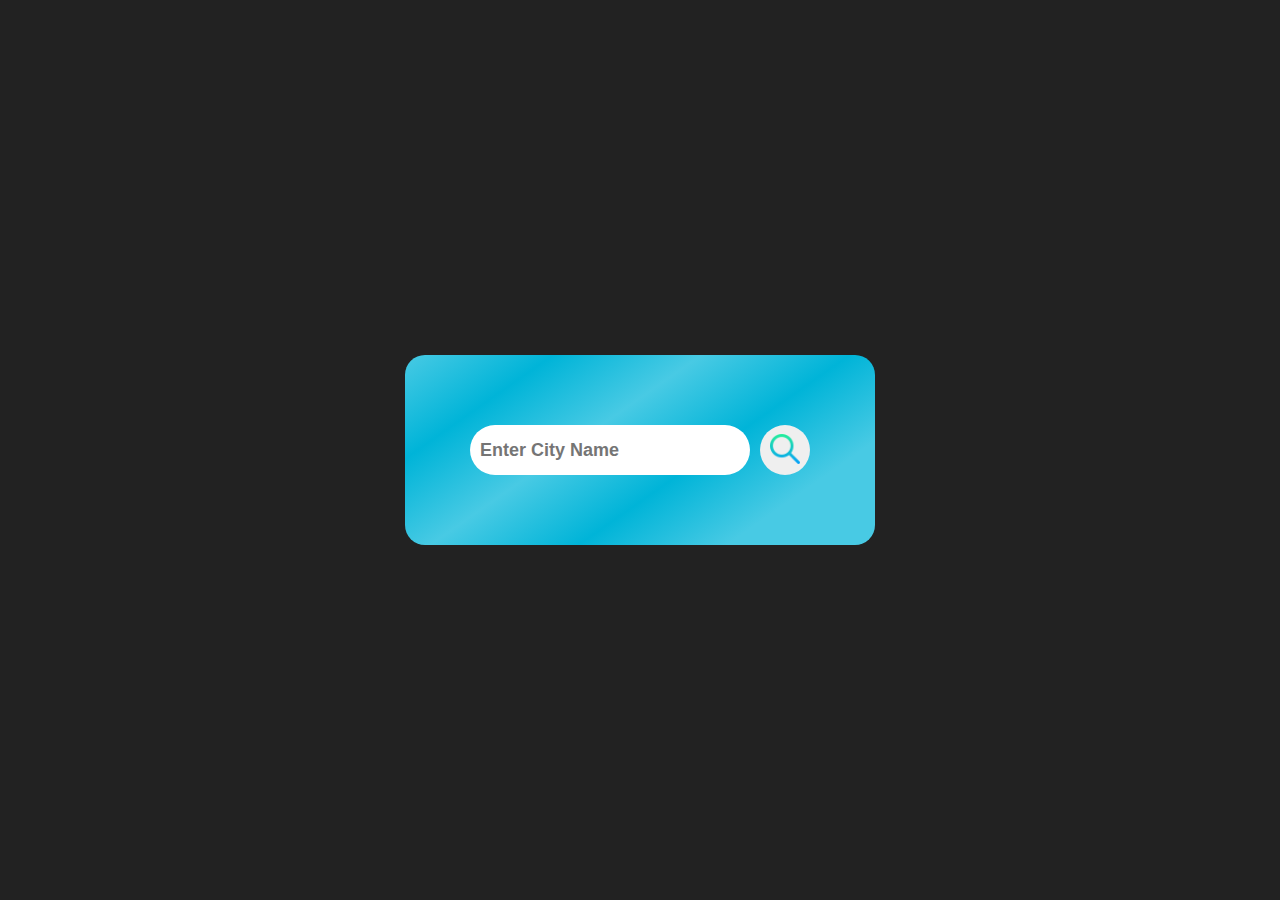
<file: 1 st project/index.html>
<!DOCTYPE html>
<html lang="en">
<head>
    <meta charset="UTF-8">
    <meta name="viewport" content="width=device-width, initial-scale=1.0">
    <title>WEATHER APP</title>
    <link rel="stylesheet" href="style.css">
    
</head>
<body>
    <div class="card">
        <div class="search">
            <input type="text" placeholder="Enter City Name" class="search-input">
            <button class="search-button"><img src="./Images/search.png" alt="search"></button>
        </div>
        <div class="error">
            <p>City Name Is Invalid</p>
        </div>
        <div class="weather">
                <img src="./Images/clear.png" class="weather-iamge">
                <h1 class="temp">30°C</h1>
                <h2 class="city">MUMBAI</h2>

                <div class="details">
                    <div class="col">
                        <img src="./Images/humidity.png" alt="humidity">
                        <div class="humidity-details">
                            <p class="humidity">64%</p>
                            <p>Humidity</p>
                        </div>
                    </div>
                    <div class="col">
                        <img src="./Images/wind.png" alt="wind">
                        <div class="wind-details">
                            <p class="wind-speed">30 KM/HR</p>
                            <p>Wind Speed</p>
                        </div>
                    </div>
                </div>
        </div>
       

    </div>
    
    <script src="script.js" defer></script>
</body>
</html>
</file>
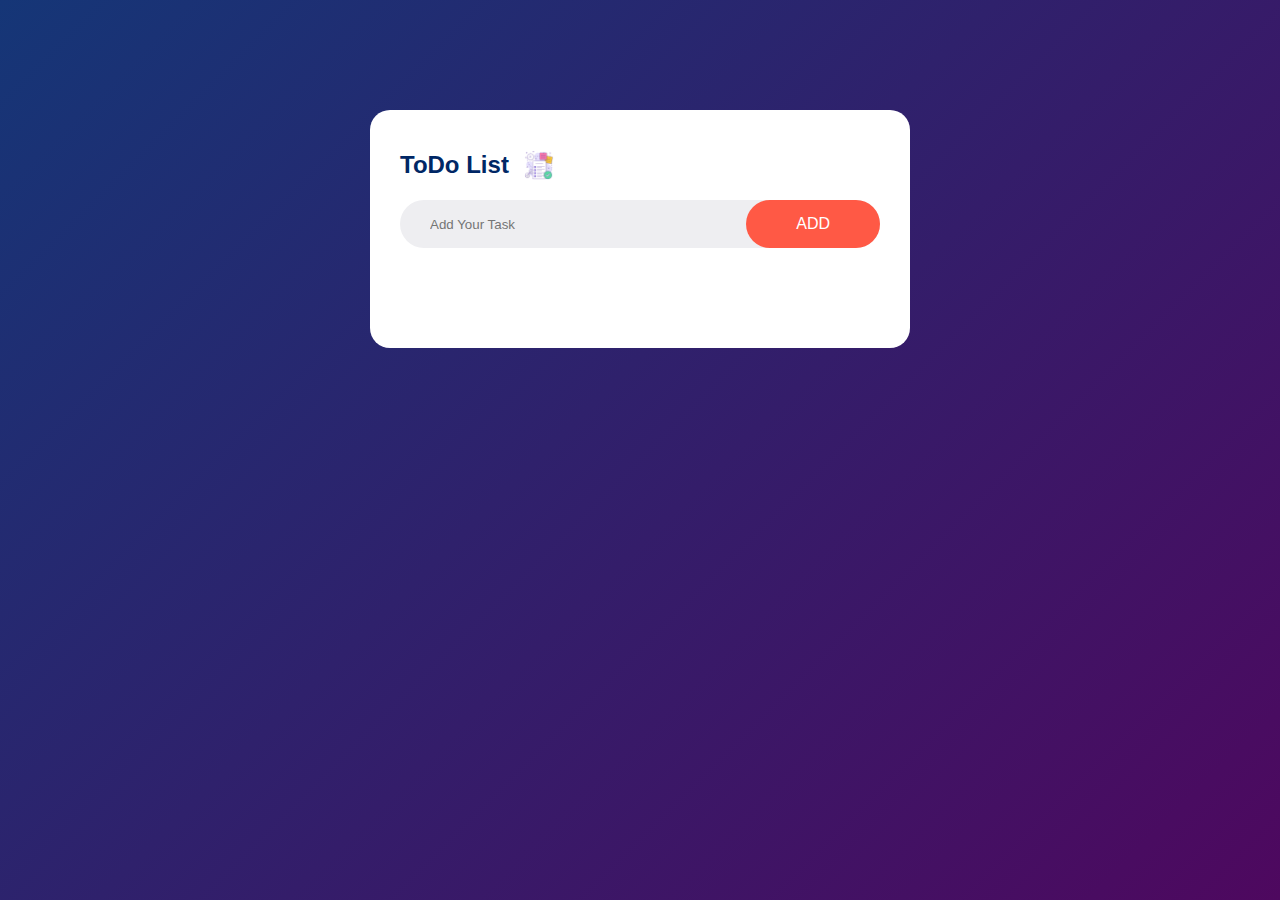
<file: 2nd project/index.html>
<!DOCTYPE html>
<html lang="en">
<head>
    <meta charset="UTF-8">
    <meta name="viewport" content="width=device-width, initial-scale=1.0">
    <title>To-Do-List</title>
    <link rel="stylesheet" href="style.css">
</head>
<body>
    <div class="container">
        <div class="card">
                <h2>ToDo List  <img src="./Images/logo.png" ></h2>
                <div class="row">
                    <input type="text" id="input-box" placeholder="Add Your Task">
                    <button type="button" onclick="addTask()">ADD</button>
                </div>
                <ul class="list-container">
                   <!--<li class="checked">task 1
                    </li>--> 
                </ul>
        </div>

    </div>
    <script src="script.js"></script>
</body>
</html>
</file>
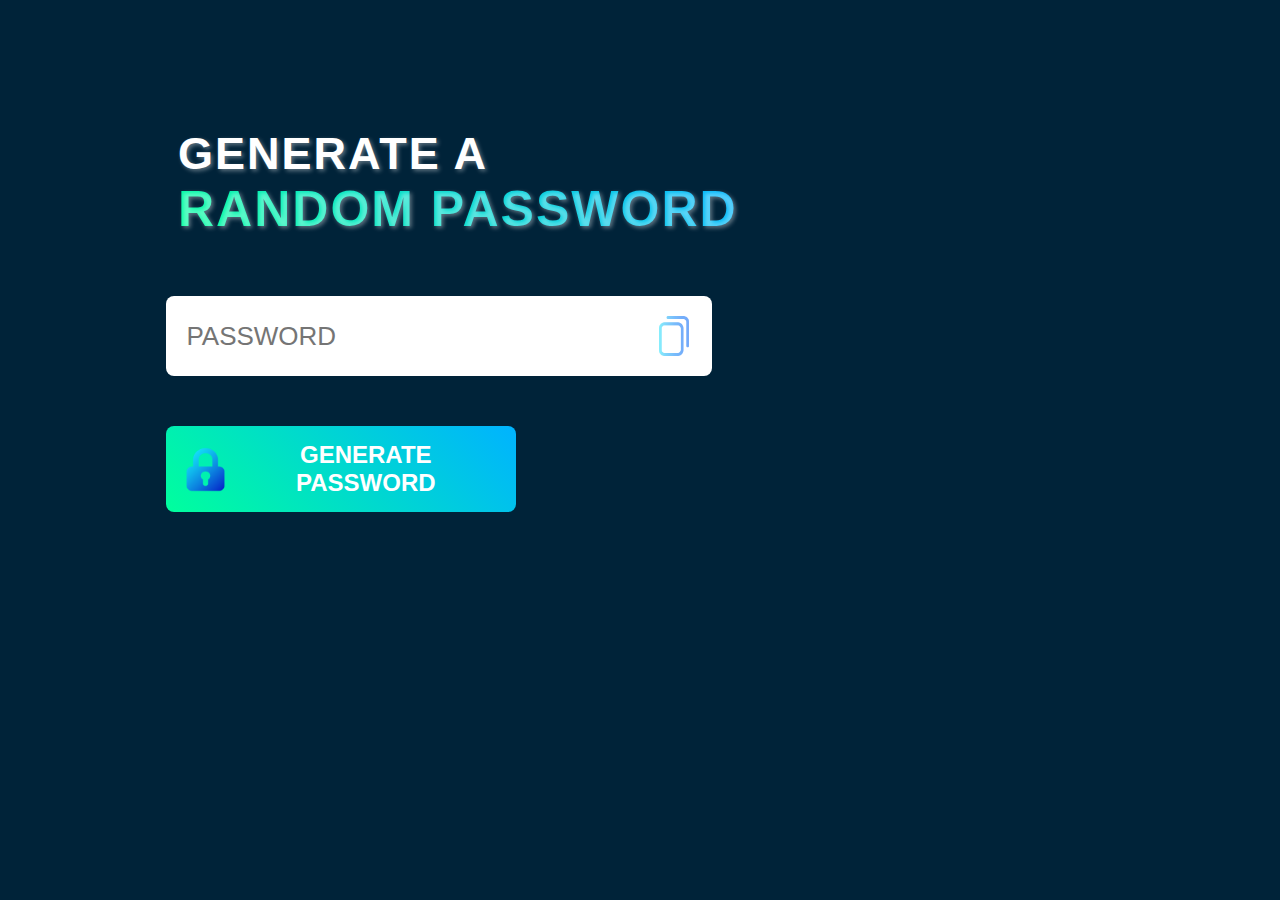
<file: 3rd project/index.html>
<!DOCTYPE html>
<html lang="en">
<head>
    <meta charset="UTF-8">
    <meta name="viewport" content="width=device-width, initial-scale=1.0">
    <title>Password Generator</title>
    <link rel="stylesheet" href="style.css">
</head>
<body>
    <div class="container">
        <h1>GENERATE A <br><span>RANDOM PASSWORD</span></h1>
    </div>
    <div class="display">
        <input type="text" placeholder="PASSWORD" id="password">
        <img src="./Images/copy.png" alt="Copy password" onclick="copyPassword()">
    </div>
    <button id="generate" onclick="createPassword()"><img src="./Images/generate.png">GENERATE PASSWORD</button>

    <script src="script.js"></script>
</body>
</html>
</file>
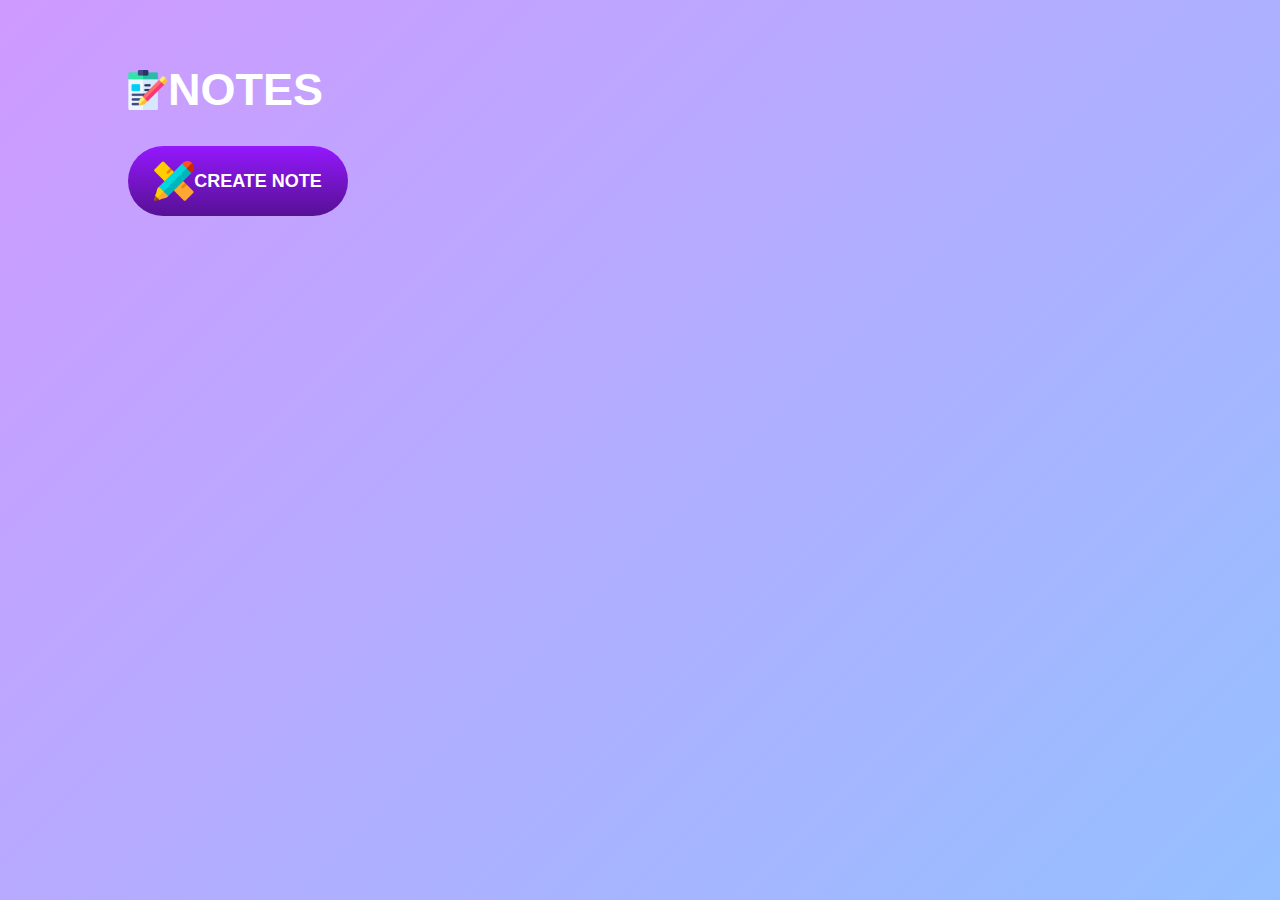
<file: 4 - NOTES/index.html>
<!DOCTYPE html>
<html lang="en">
<head>
    <meta charset="UTF-8">
    <meta name="viewport" content="width=device-width, initial-scale=1.0">
    <title>NOTES APP</title>
    <link rel="stylesheet" href="style.css">
</head>
<body>
    <div class="container">
        <h1><img src="./Images/notes.png" > NOTES</h1>
        <button class="btn"><img src="./Images/edit.png">CREATE NOTE</button>
        <div class="notes-container">
            <!-- <p contenteditable="true" class="input-box" >
                <img src="./Images/delete.png" alt="">
            </p> -->
        </div>
    </div>

    <script src="script.js"></script>
</body>
</html>
</file>
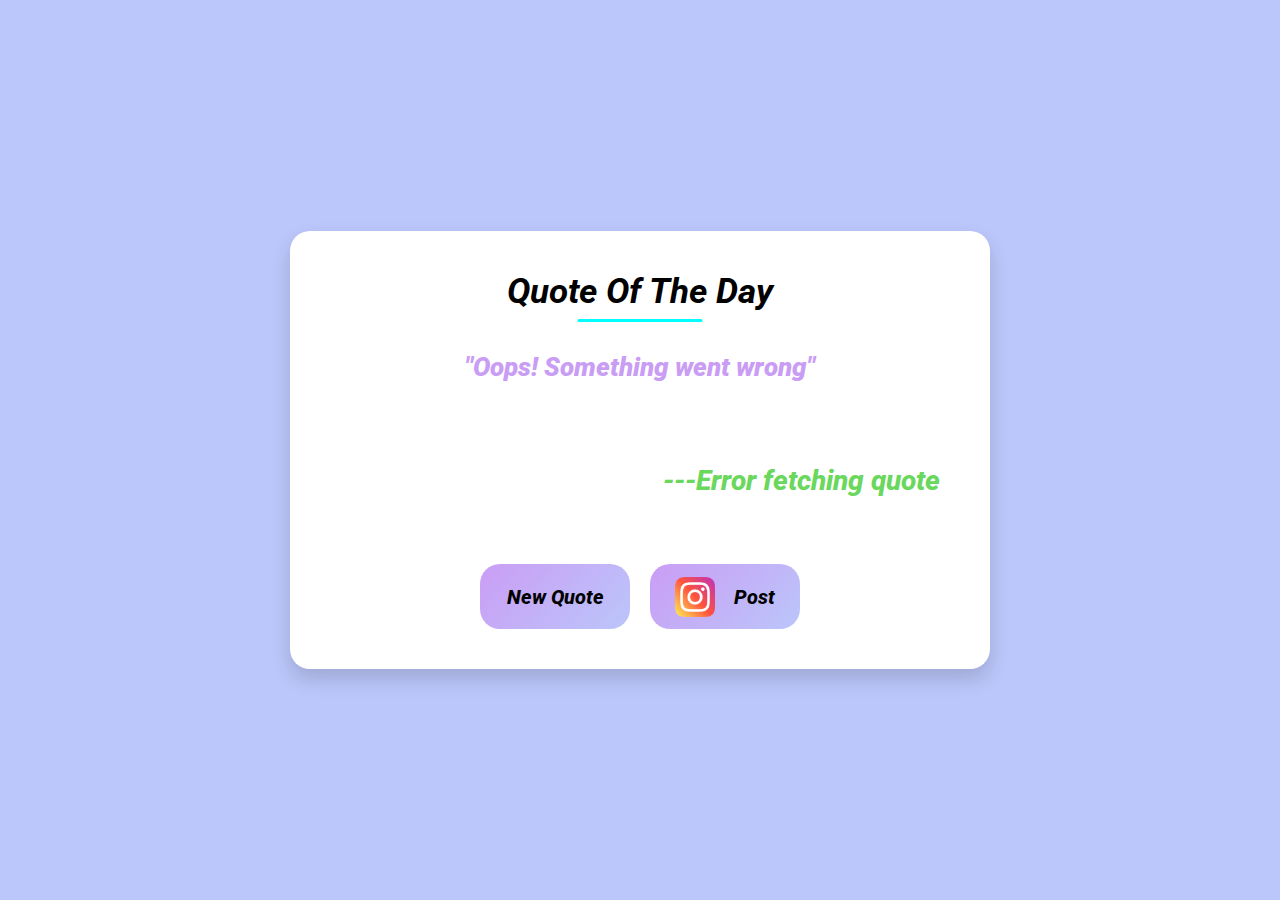
<file: 5-QUOTES GEN/index.html>
<!DOCTYPE html>
<html lang="en">
<head>
    <meta charset="UTF-8">
    <meta name="viewport" content="width=device-width, initial-scale=1.0">
    <title>QUOTES GENERATOR</title>
    <link rel="stylesheet" href="style.css">
</head>
<body>
    <div class="quote-box">
        <h2>Quote Of The Day</h2>
        <blockquote class="quote">Loading...</blockquote>
        <span class="author">Loading...</span>
        <div class="buttons">
            <button onclick="getQuote()" class="btn">New Quote</button>
            <button onclick="shareOnInstagram()" class="btn2"><img src="./Images/insta.png" alt="">Post</button>
        </div>
    </div>
    
<script src="script.js"></script>
</body>
</html>
</file>
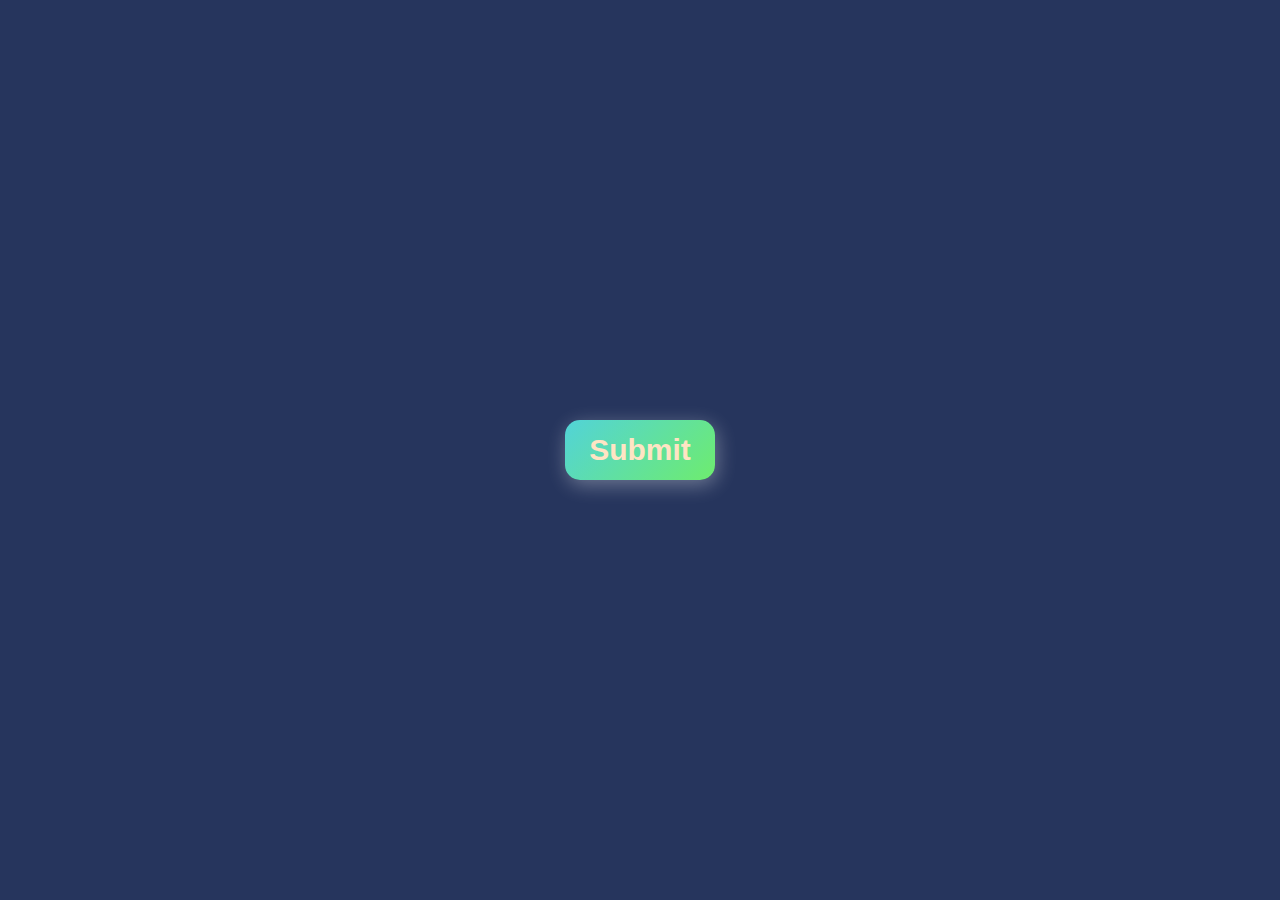
<file: 6- POP UP/index.html>
<!DOCTYPE html>
<html lang="en">
<head>
    <meta charset="UTF-8">
    <meta name="viewport" content="width=device-width, initial-scale=1.0">
    <title>POP-UP</title>
    <link rel="stylesheet" href="style.css">
</head>
<body>
    <div class="container">
        <button type="submit" class="btn" onclick="openpop()">Submit</button>
        <div class="pop-up">
            <img src="./Images/check.png">
            <h2>Thank You!</h2>
            <p>Your Information Is Successfully Submitted. Thanks</p>
            <button type="button" class="btn2" onclick="closepop()">OK</button>
        </div>
    </div>
    
    <script src="script.js"></script>
</body>
</html>
</file>
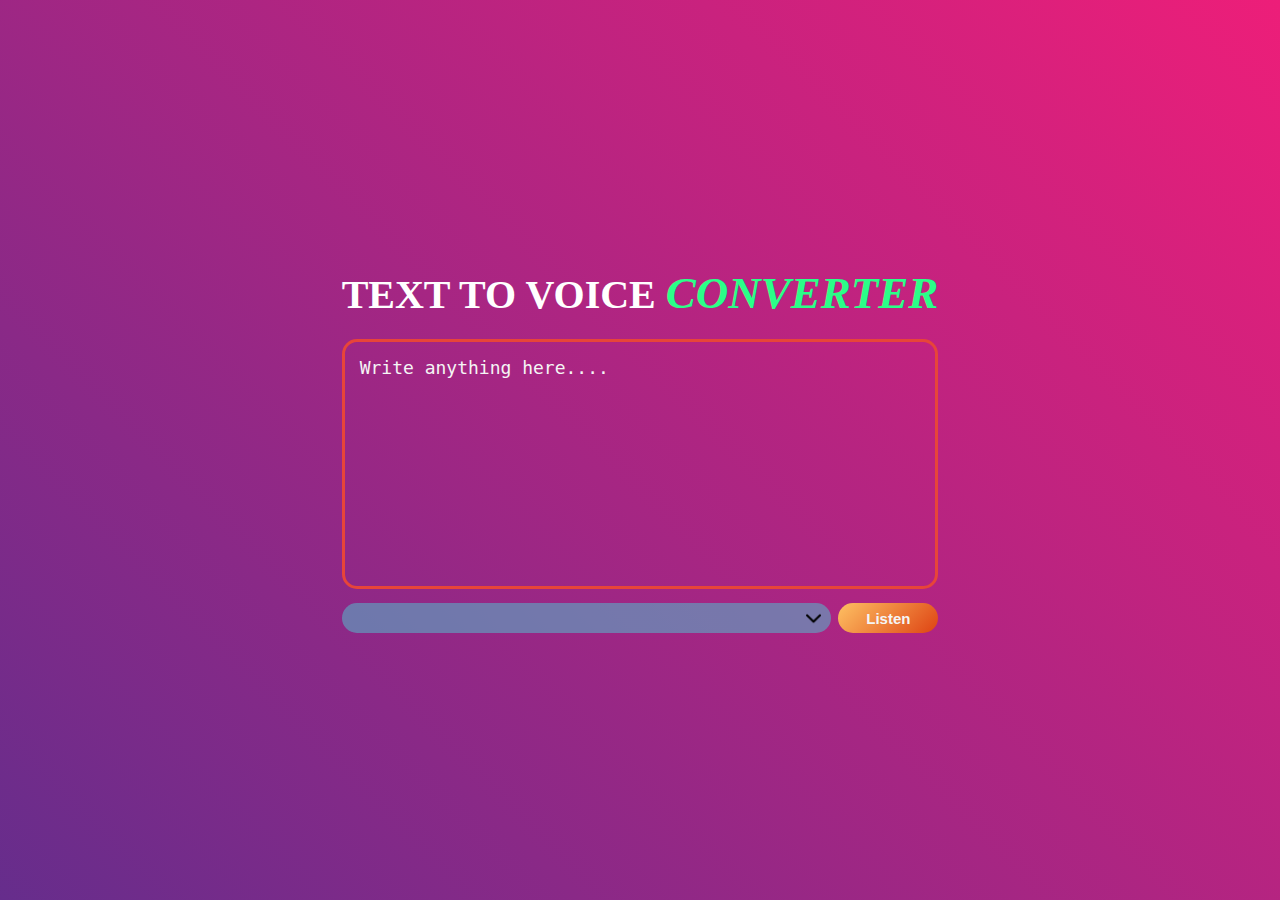
<file: 8- VOICE CONVERTER/index.html>
<!DOCTYPE html>
<html lang="en">
<head>
    <meta charset="UTF-8">
    <meta name="viewport" content="width=device-width, initial-scale=1.0">
    <title>VOICE CONVERTER</title>
    <link rel="stylesheet" href="style.css">
</head>
<body>
    <div class="container">
        <div class="card">
            <h1> TEXT TO VOICE <span>CONVERTER</span></h1>
            <textarea placeholder="Write anything here...."></textarea>
            <div class="box">
                <select ></select>
            <button>Listen</button>
            </div>

        </div>
    </div>
    
    <script src="script.js"></script>
</body>
</html>
</file>
<file: 1 st project/style.css>
*{
    margin: 0;
    padding: 0;
    box-sizing: border-box;
    font-family: 'Poppins', sans-serif;
}
body{
    background-color: #222;
    display: flex;
    justify-content: center;
    align-items: center;
    min-height: 100vh;
}
.card{ 
    background: linear-gradient(145deg,#48cae4, #00b4d8, #48cae4, #00b4d8,#48cae4, #48cae4);
    color: #fff;
    width: 110vw;
    max-width: 470px;
    border-radius: 20px;
    padding: 40px 35px;
    text-align: center;
}

.search{
    width: 100%;
    display: flex;
    justify-content: space-between; 
    padding: 30px;
}
.search-input{
    border: none;
    outline: none;
    padding: 10px;
    border-radius: 25px;
    width: 280px;
    color: #48cae4;
    font-size: 18px;
    font-weight: 600;
}
.search-button{
    border: none;
    outline: none;
    width: 50px;
    height: 50px;
    border-radius: 50%;
}
.search-button img{
    width: 30px;
    height: 30px;
    cursor: pointer;
}

.weather{
    display: wrap;
    justify-content: center;
    align-items: center;
    flex-wrap: wrap;
    margin-top: 30px;

}
.weather img{
    width: 150px;
    height: 150px;
    margin-top: -20px;
}   

.details{
    display: flex;
    justify-content: space-between;
    padding: 0 20px;
    margin-top: 50px;
}
.col{
    display: flex;
    align-items: center;
    text-align: left;
}

.col img{
    width: 50px;
    height: 50px;
    margin-right: 10px;
    margin-top: -6px;
}
.col h2{
    font-size: 20px;
    font-weight: 400;
}   
.col p{
    font-size: 18px;
    font-weight: 600;
}
.weather{
    display: none;
}

.error{
    display: none;
    text-align: left;
    margin-left: 10px;
    margin-right: 10px;
    font-size: 15px;
}
</file>
<file: 2nd project/style.css>
*{
    margin: 0;
    padding: 0;
    box-sizing: border-box;
    font-family: 'Poppins',sans-serif;
}

.container{
    width: 100%;
    min-height: 100vh;
    background: linear-gradient(135deg,#153677,#4e085f);
    padding : 10px;
}
.card{
    width: 100%;
    max-width: 540px;
    background: #fff;
    margin:100px auto 20px ;
    padding: 40px 30px 70px;
    border-radius: 20px;
}
.card h2{
    color: #002765;
    display: flex;
    align-items: center;
    margin-bottom: 20px;
}
.card h2 img{
    width: 30px;
    margin-left: 15px;
}
.row{
    display: flex;
    align-items: center;
    justify-content: space-between;
    background: rgb(238, 238, 241);
    border-radius: 30px;
    padding-left: 20px;
    margin-bottom: 30px;
}
input{
    flex: 1;
    border: none;
    outline: none;
    background: transparent;
    padding: 10px;
    font-weight: 14px;
}
button{
    border: none;
    outline: none;
    background: #ff5945;
    color: #fff;
    padding: 15px 50px;
    font-size: 16px;
    cursor: pointer;
    border-radius: 40px;
}
ul li{
    list-style: none;
    font-size: 17px;
    padding: 12px 8px 12px 50px;
    -webkit-user-select: none;
    user-select: none;
    cursor: pointer;
    position: relative;
}
ul li::before{
    content:'';
    position:absolute;
    height:28px;
    width:28px;
    border-radius: 50%;
    background-image: url(./Images/unchecked.png);
    background-size: cover;
    background-position: center;
    top: 12px;
    left:9px;
}
ul li.checked{
    color: #555;
    text-decoration: line-through;

}
ul li.checked::before{
    background-image: url(./Images/checked.png);
}
ul li span{
    position: absolute;
    right: 0;
    top: 5px;
    width: 40px;
    height: 40px;
    font-size: 22px;
    color: #555;
    line-height: 40px;
    text-align: center;
    border-radius: 50%;
}
ul li span:hover{
    background: #edeef0;
}
</file>
<file: 3rd project/style.css>
* {
    margin: 0;
    padding: 0;
    font-family: 'Poppins', sans-serif;
    box-sizing: border-box;
}

body {
    background: #002339;
    color: #fff;
}

.container {
    width: 100%;
    margin-left: 50px;
    padding: 10%;
}

.container h1 {
    font-size: 45px;
    font-weight: 600;
    text-shadow: 2px 2px 4px rgba(255, 255, 255, 0.37);
    letter-spacing: 2px;
    margin-bottom: 30px;
}

.container span {
    font-size: 50px;
    font-weight: 600;
    background: linear-gradient(45deg, #00ff9d, #00b3ff);
    -webkit-background-clip: text;
    -webkit-text-fill-color: transparent;
}

.display {
    width: 100%;
    max-width: 546px;
    height: 80px;
    margin: -100px 13% 0;
    padding: 18px 20px;
    display: flex;
    align-items: center;
    justify-content: space-between;
    background: #fff;
    border-radius: 8px;
}

.display img {
    width: 36px;
    height: 40px;
    cursor: pointer;
}

.display input {
    width: 100%;
    font-size: 26px;
    font-weight: 700px;
    border: 0;
    outline: none;
    background: transparent;
}

#generate {
    width: 100%;
    max-width: 350px;
    margin: 50px 13%;
    padding: 15px;
    display: flex;
    align-items: center;
    justify-content: space-between;
    font-size: 24px;
    font-weight: 600;
    color: #fff;
    background: linear-gradient(45deg, #00ff9d, #00b3ff);
    border: none;
    border-radius: 8px;
}

#generate img {
    width: 50px;
    height: 45px;
}
</file>
<file: 4 - NOTES/style.css>
*{
    margin: 0;
    padding: 0;
    box-sizing: border-box;
    font-family: 'Poppins', sans-serif;
}

.container{
    width: 100%;
    min-height: 100vh;
    background: linear-gradient(135deg,#cf9aff,#95c0ff);
    color: #fff;
    padding-top: 5%;
    padding-left: 10%;

}
.container h1{
    display: flex;
    align-items: center;
    font-weight: 600;
    font-size: 45px;
}
.container h1 img{
    height: 40px;
}
.container button{
    display: flex;
    align-items: center;
    justify-content:center ;
    width: 100%;
    max-width: 220px;
    border: none;
    outline: none;
    border-radius: 40px;
    background: linear-gradient(#9418fd,#571094);
    color: #fff;
    padding: 15px 25px;
    margin: 30px 0 20px;
    cursor: pointer;
    font-size: 18px;
    font-weight: 600;
}
.container button img{
    height: 40px;
    width: 40px;
}

.input-box{
    position: relative;
    padding: 8px 5px;
    width: 100%;
    max-width: 500px;
    min-height: 180px;
    background: #fff;
    color:#9418fd;
    pad: 20px;
    margin: 20px 0;
    outline: none;
    border-radius: 15px;
    font-size: 20px;
    font-weight: 600;
}
.input-box img{
    height: 40px;
    position: absolute;
    bottom: 10px;
    right: 10px;
    cursor: pointer;
}
</file>
<file: 5-QUOTES GEN/style.css>
@import url('https://fonts.googleapis.com/css2?family=Butterfly+Kids&family=Poppins:wght@400;800&family=Roboto:ital,wght@0,100;0,300;0,400;0,500;0,700;0,900;1,100;1,300;1,400;1,500;1,700;1,900&display=swap');
*{
    margin: 0;
    padding:0 ;
    box-sizing: border-box;
    font-family: "Roboto", sans-serif;
    font-weight: 700;
    font-style: italic;
}
body{
    background:#bbc6fa;
}
.quote-box{
    position: absolute;
    top: 50%;
    left: 50%;
    transform: translate(-50%,-50%);
    padding: 40px;
    text-align: center;
    background: #ffffff;
    width: 100%;
    max-width: 700px;
    border-radius: 20px;
    box-shadow: 0 10px 20px 0px rgba(0,0,0,0.15);
}
.quote-box h2{
    font-size: 35px;
    margin-bottom: 40px;
    position: relative;
}
.quote-box h2::after{
    content: '';
    width: 125px;
    height: 3px;
    border-radius: 3px;
    background: aqua; 
    position: absolute;
    bottom: -10px;
    left: 50%;
    transform: translateX(-50%);
}
.quote-box blockquote{
    font-size: 26px;
    min-height: 112px;
    color: #ca9df5;
    font-weight: 900;
}
.quote-box span{
    display: block;
    margin-right: 10px;
    position: relative;
    float: right;
    font-size: 28px;
    font-weight: 800;
    font-style: 200;
    color:rgb(106, 215, 93);
}
.quote-box blockquote::after,.quote-box blockquote::before{
    content: '"';
}
.quote-box span::before{
    content: '---';
}

.buttons{
    width: 100%;
    display: flex;
    justify-content: center;
    position: relative;
    margin-top: 100px;
}
.buttons button{
    border-radius: 20px;
    height: 65px;
    width: 150px;
    border: none;
    outline: none;
    background: linear-gradient(135deg,#ca9df5,#bbc6fa);
    margin: 0 10px;
    font-size: 20px;
    font-weight: 800;
}
.buttons button img{
    width: 40px;
    height: 40px;
}
.buttons button:nth-child(2){
    display: flex;
    align-items: center;
    justify-content: space-between;
    padding: 25px;
}
</file>
<file: 6- POP UP/style.css>
*{
    margin: 0;
    padding: 0;
    font-family: 'Poppins',sans-serif;
    box-sizing: border-box;
}
.container{
    width: 100%;
    height: 100vh;
    display: flex;
    align-items: center;
    justify-content: center;
    background: #26355D;
}
.btn{
    width: 150px;
    height: 60px;
    border-radius: 15px;
    color:bisque;
    font-size: 30px;
    font-weight: 700;
    border: none;
    outline: none;
    background: linear-gradient(135deg,#52D3D8,#6eec6e);
    box-shadow: 2px 5px 20px rgba(255, 255, 255, 0.333);
}
.btn2{
    margin-top: 20px;
    width: 120px;
    height: 50px;
    border-radius: 15px;
    color:#321f1f;
    font-size: 30px;
    font-weight: 700;
    border: none;
    outline: none;
    background: linear-gradient(125deg,#3fc7f4,#cff063);
    box-shadow: 0 0  20px rgba(255, 255, 255, 0.582);
}
.pop-up{
    padding: 0 0 30px;
    width: 560px;
    display: flex;
    flex-direction: column;
    align-items: center;
    justify-content: center;
    position: absolute;
    background: linear-gradient(135deg,#7BD3EA 0%, #A1EEBD 20%, #F6D6D6 100%);
    top: 50%;
    left: 50%;
    transform: translate(-50%, -50%) scale(0.1);
    border-radius: 24px;
    visibility: hidden;
    transition: transform 0.2s,top 0.2s;
    box-shadow: 0 0  20px rgb(110, 236, 110,0.599);
}
.openpop{
    transform: translate(-50%, -50%) scale(1);
    visibility: visible;
}
.pop-up img{
    width: 150px;
    margin-top: -50px;
    margin-bottom: 10px;
}
.pop-up h2{
    font-size: 38px;
    font-weight: 900;
    margin: 0 30px 10px;

}
.pop-up p{
    font-size: 18px;
    line-height: 20px;
    letter-spacing: 0.2px;
    font-weight: 700;
    color: #000;
}
</file>
<file: 8- VOICE CONVERTER/style.css>
*{
    margin: 0;
    padding: 0;
    box-sizing: border-box;
    font-family: 'Poppins'sans-serif;
}
.container{
    width: 100%;
    height: 100vh;
    display: flex;
    align-items: center;
    justify-content: center;
    flex-direction: column;
    background: linear-gradient( 45deg,#662d8c , #ed1e79);
}

.card h1{
    font-size: 40px;
    font-weight: 900;
    color: white;
}
.card span{
    color:  #2bff88;
    font-size: 45px;
    font-style: oblique;
}
textarea{
    width: 100%;
    height: 250px;
    border: 3px solid rgb(231, 69, 57);
    outline: none;
    resize: none;
    background: transparent;
    color: white;
    font-size: 20px;
    border-radius:15px;
    margin-top: 20px;
    margin-bottom: 10px;
    padding: 15px;
}
textarea::placeholder{
    font-size: 18px;
    color:whitesmoke;
}
.box {
    position: relative;
}

.box button {
    color: whitesmoke;
    font-size: 15px;
    font-weight: 800;
    font-family: 'Lucida Sans', 'Lucida Sans Regular', 'Lucida Grande', 'Lucida Sans Unicode', Geneva, Verdana, sans-serif;
    position: absolute;
    right: 0;
    bottom: 0;
    cursor: pointer;
    margin-top: 10px;
    width: 100px;
    height: 30px;
    border: none;
    outline: none;
    border-radius: 15px;
    background: linear-gradient(135deg, #fec163, #de4313);
}
.box select{
    width: 82%;
    margin-right: 120px;
    background: #5baac59d;
    color: white;
    border: none;
    outline: none;
    border-radius: 15px;
    padding: 0 10px;
    height: 30px;
    appearance: none;
    background-image: url('./IMAGES/drop.png');
    background-repeat: no-repeat;
    background-position: right 10px center;
    background-size: 15px;
    padding-right: 30px;
}
</file>
